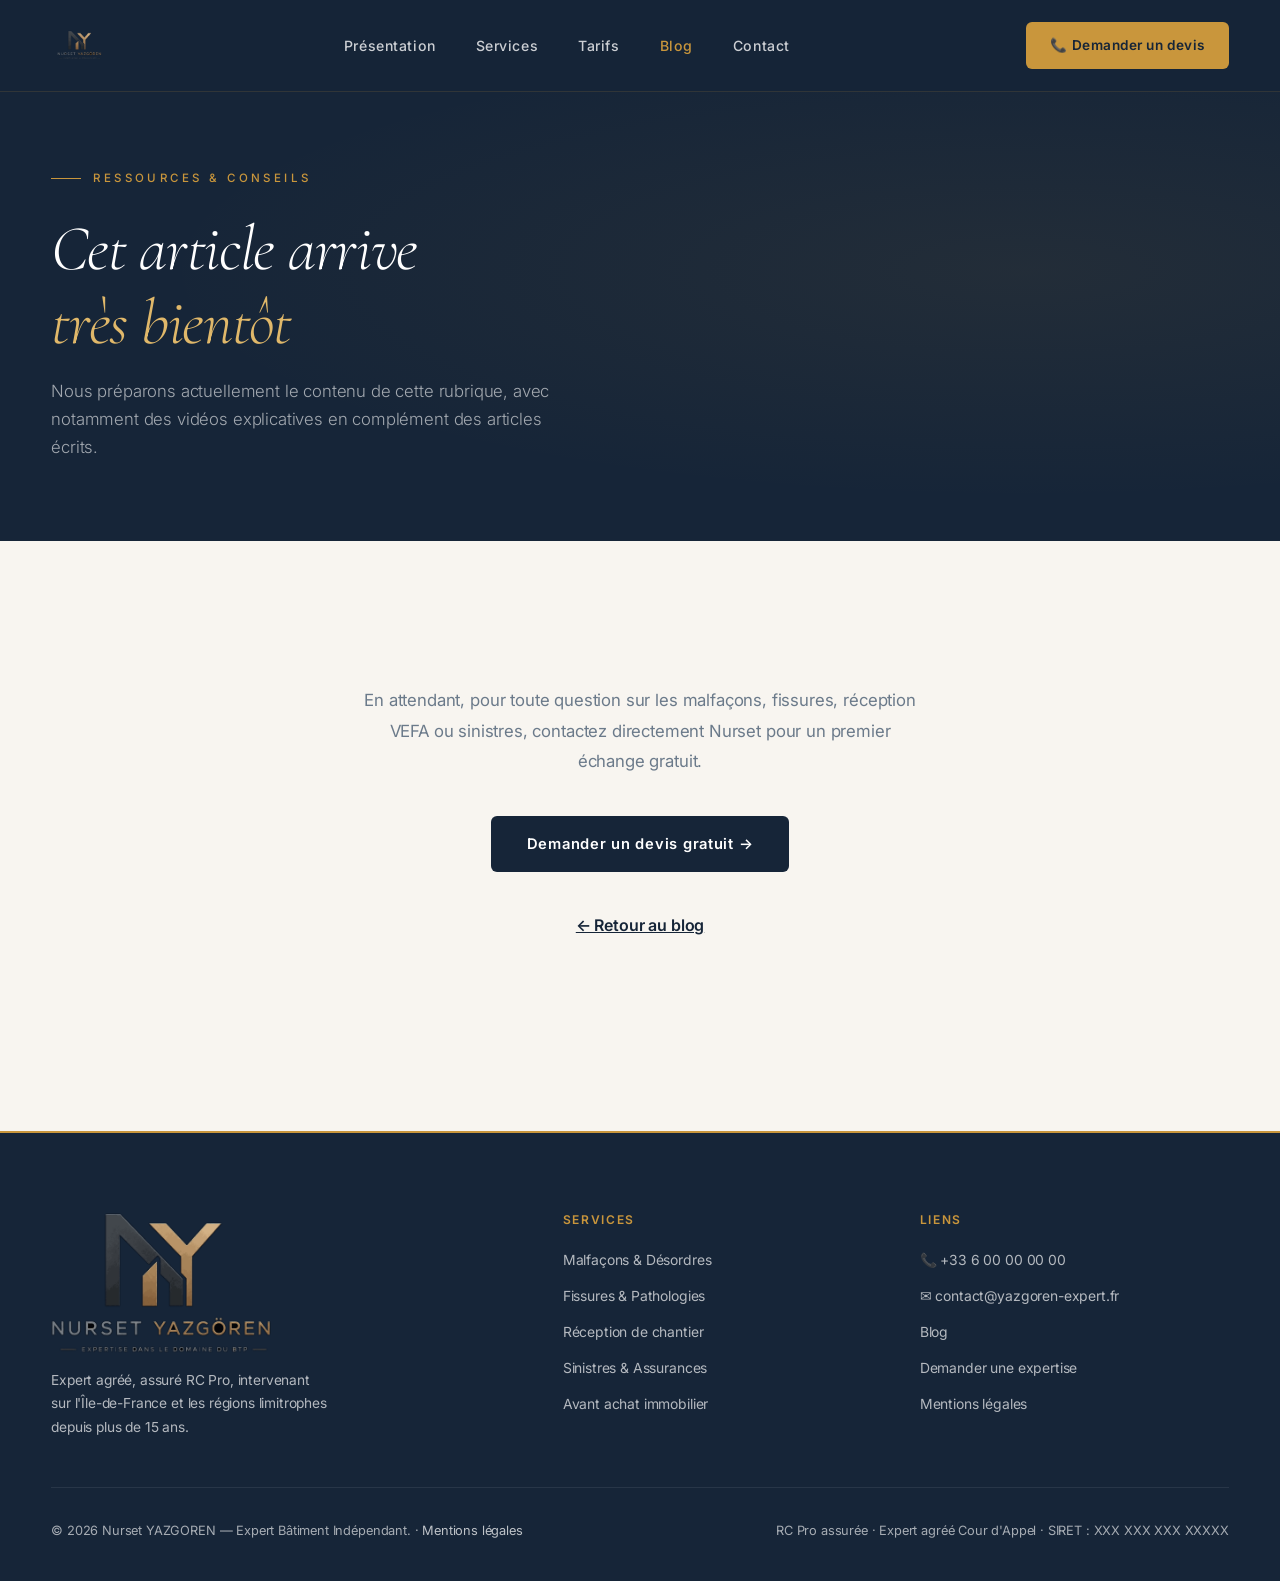
<file: bientot-disponible.html>
<!DOCTYPE html>
<html lang="fr">
<head>
  <meta charset="UTF-8"/>
    <link rel="icon" type="image/png" href="img/favicon.png">
<title>Article à venir — Blog Expert Bâtiment | Nurset YAZGOREN</title>
  <meta name="description" content="Page temporaire : un nouvel article consacré à l'expertise bâtiment sera bientôt disponible.">
<meta name="author" content="Nurset YAZGOREN">
  <meta name="robots" content="noindex, follow">
  <meta name="geo.region" content="FR-60 FR-95 FR-80">
  <meta name="geo.placename" content="Oise, Val-d'Oise, Somme">
  <link rel="canonical" href="https://www.yazgoren-expert.fr/bientot-disponible.html">
  <!-- Open Graph -->
  <meta property="og:type" content="website">
  <meta property="og:title" content="Article à venir — Nurset YAZGOREN Expert Bâtiment">
  <meta property="og:description" content="Un nouvel article consacré à l'expertise bâtiment sera bientôt disponible.">
  <meta property="og:locale" content="fr_FR">
  <meta property="og:site_name" content="Nurset YAZGOREN — Expert Bâtiment">
  <!-- Twitter Card -->
  <meta name="twitter:card" content="summary">
  <meta name="twitter:title" content="Article à venir — Nurset YAZGOREN Expert Bâtiment">
  <meta name="twitter:description" content="Un nouvel article consacré à l'expertise bâtiment sera bientôt disponible.">
<meta name="viewport" content="width=device-width,initial-scale=1.0"/>
  <link rel="preconnect" href="https://fonts.googleapis.com">

<link rel="preconnect" href="https://fonts.gstatic.com" crossorigin>
  <link href="https://fonts.googleapis.com/css2?family=Cormorant+Garamond:ital,wght@0,300;0,400;0,500;0,600;0,700;1,300;1,400;1,500;1,600&family=Inter:wght@300;400;500;600&display=swap" rel="stylesheet">
  <link rel="stylesheet" href="css/bientot-disponible.css">

</head>
<body>
  <a class="skip-link" href="#main-content">Passer au contenu principal</a>
  <header>
    <div class="container navbar">
      <a href="index.html" class="logo-link">
        <img src="img/log1.png" alt="Nurset YAZGÖREN — Expert Bâtiment BTP" class="logo-img-real">
      </a>
      <nav aria-label="Navigation principale"><ul class="nav-links" id="navLinks">
        <li><a href="index.html#about">Présentation</a></li>
        <li><a href="index.html#services">Services</a></li>
        <li><a href="index.html#tarifs">Tarifs</a></li>
        <li><a href="blog.html" aria-current="page" style="color:var(--gold);">Blog</a></li>
        <li><a href="contact.html">Contact</a></li>
      </ul></nav>
      <a href="contact.html" class="btn-nav desktop">📞 Demander un devis</a>
      <button type="button" class="menu-toggle" id="menuToggle" aria-controls="navLinks" aria-expanded="false" aria-label="Menu principal"><span></span><span></span><span></span></button>
    </div>
  </header>
  <main id="main-content" tabindex="-1">

  <section class="page-hero">
    <div class="container page-hero-inner fade-up visible">
      <div class="page-eyebrow"><div class="line"></div><span>Ressources & Conseils</span></div>
      <h1>Cet article arrive<br><em style="color:var(--gold-light);">très bientôt</em></h1>
      <p>Nous préparons actuellement le contenu de cette rubrique, avec notamment des vidéos explicatives en complément des articles écrits.</p>
    </div>
  </section>

  <section class="blog-section">
    <div class="container" style="text-align:center;padding:2rem 0 5rem;">
      <p style="font-size:1.05rem;color:var(--text-muted);max-width:560px;margin:0 auto 2.5rem;line-height:1.8;">
        En attendant, pour toute question sur les malfaçons, fissures, réception VEFA ou sinistres,
        contactez directement Nurset pour un premier échange gratuit.
      </p>
      <a href="contact.html" style="display:inline-flex;align-items:center;gap:.6rem;padding:1rem 2.2rem;background:var(--navy);color:var(--white);font-weight:600;font-size:.92rem;border-radius:6px;text-decoration:none;letter-spacing:.05em;font-family:'Inter',sans-serif;">
        Demander un devis gratuit →
      </a>
      <p style="margin-top:2.5rem;">
        <a href="blog.html" style="color:var(--navy);font-weight:600;text-decoration:underline;">← Retour au blog</a>
      </p>
    </div>
  </section>
  </main>
  <footer>
    <div class="container">
      <div class="footer-top">
        <div class="footer-brand"><div class="footer-logo-crop"><img src="img/log1.png" alt="Nurset YAZGÖREN" class="logo-img-footer-real"></div><p>Expert agréé, assuré RC Pro, intervenant sur l'Île-de-France et les régions limitrophes depuis plus de 15 ans.</p></div>
        <div class="footer-col"><h2>Services</h2><ul>
          <li><a href="index.html#services">Malfaçons & Désordres</a></li>
          <li><a href="index.html#services">Fissures & Pathologies</a></li>
          <li><a href="index.html#services">Réception de chantier</a></li>
          <li><a href="index.html#services">Sinistres & Assurances</a></li>
          <li><a href="index.html#services">Avant achat immobilier</a></li>
        </ul></div>
        <div class="footer-col"><h2>Liens</h2><ul>
          <li><a href="tel:+33600000000">📞 +33 6 00 00 00 00</a></li>
          <li><a href="mailto:contact@yazgoren-expert.fr">✉ contact@yazgoren-expert.fr</a></li>
          <li><a href="blog.html">Blog</a></li>
          <li><a href="contact.html">Demander une expertise</a></li>
          <li><a href="mentions-legales.html">Mentions légales</a></li>
        </ul></div>
      </div>
      <div class="footer-bottom">
        <p>© 2026 Nurset YAZGOREN — Expert Bâtiment Indépendant. · <a href="mentions-legales.html" style="color:rgba(255,255,255,0.72);text-decoration:none;">Mentions légales</a></p>
        <p>RC Pro assurée · Expert agréé Cour d'Appel · SIRET : XXX XXX XXX XXXXX</p>
      </div>
    </div>
  </footer>
  <script>
        const menuToggle = document.getElementById('menuToggle');
    const navLinks = document.getElementById('navLinks');

    if (menuToggle && navLinks) {
      menuToggle.addEventListener('click', (e) => {
        e.stopPropagation();
        navLinks.classList.toggle('open');
        menuToggle.setAttribute('aria-expanded', navLinks.classList.contains('open'));
        const spans = menuToggle.querySelectorAll('span');
        if (navLinks.classList.contains('open')) {
          spans[0].style.cssText = 'transform:translateY(7px) rotate(45deg)';
          spans[1].style.cssText = 'opacity:0; transform:scaleX(0)';
          spans[2].style.cssText = 'transform:translateY(-7px) rotate(-45deg)';
        } else {
          spans[0].style.cssText = '';
          spans[1].style.cssText = '';
          spans[2].style.cssText = '';
        }
      });
      navLinks.querySelectorAll('a').forEach(a => {
        a.addEventListener('click', () => {
          navLinks.classList.remove('open');
          menuToggle.setAttribute('aria-expanded', 'false');
          menuToggle.querySelectorAll('span').forEach(s => s.style.cssText = '');
        });
      });
      document.addEventListener('click', (e) => {
        if (!menuToggle.contains(e.target) && !navLinks.contains(e.target)) {
          navLinks.classList.remove('open');
          menuToggle.setAttribute('aria-expanded', 'false');
          menuToggle.querySelectorAll('span').forEach(s => s.style.cssText = '');
        }
      });
      document.addEventListener('keydown', (e) => {
        if (e.key === 'Escape' && navLinks.classList.contains('open')) {
          navLinks.classList.remove('open');
          menuToggle.setAttribute('aria-expanded', 'false');
          menuToggle.querySelectorAll('span').forEach(s => s.style.cssText = '');
          menuToggle.focus();
        }
      });
    }
    const obs=new IntersectionObserver(e=>{e.forEach(x=>{if(x.isIntersecting){x.target.classList.add('visible');obs.unobserve(x.target);}});},{threshold:.1});
    document.querySelectorAll('.fade-up').forEach(el=>obs.observe(el));
    const hdr=document.querySelector('header');
    window.addEventListener('scroll',()=>{hdr.style.background=window.scrollY>60?'rgba(22,37,56,0.99)':'rgba(22,37,56,0.97)';});
  </script>
</body>
</html>
</file>
<file: css/bientot-disponible.css>
:root {
      --navy: #162538; --navy-mid: #162538; --navy-light: #162538;
      --gold: #C9963C; --gold-light: #E0B86A; --gold-pale: #F2EBD9;
      --stone: #F8F5F0; --white: #FFFFFF; --text: #3A3A3A; --text-muted: #6B7A8A; --border: #EDEAE3;
      --shadow-sm: 0 1px 3px rgba(22,37,56,0.06);
      --shadow-md: 0 4px 16px rgba(22,37,56,0.08), 0 2px 6px rgba(22,37,56,0.05);
      --shadow-lg: 0 20px 48px rgba(22,37,56,0.10), 0 8px 20px rgba(22,37,56,0.06);
      --shadow-gold: 0 8px 32px rgba(201,150,60,0.18);
    }
    *, *::before, *::after { margin: 0; padding: 0; box-sizing: border-box; }
    html { scroll-behavior: smooth; }
    body { font-family: 'Inter', sans-serif; background: var(--stone); color: var(--text); line-height: 1.65; overflow-x: hidden; -webkit-font-smoothing: antialiased; letter-spacing: -0.01em; }
    h1,h2,h3,h4 { font-family: 'Cormorant Garamond', serif; line-height: 1.15; }
    img { display: block; width: 100%; }
    a { transition: color .2s ease; }
    .container { width: min(1180px, 92%); margin: auto; }
    section { padding: 7rem 0; }
    .section-label { display:inline-flex; align-items:center; gap:.75rem; margin-bottom:1rem; }
    .section-label .line { width:30px; height:1px; background:var(--gold); }
    .section-label span { font-size:.75rem; letter-spacing:.24em; color:var(--gold); text-transform:uppercase; font-weight:600; }
    .fade-up { opacity:0; transform:translateY(28px); transition:opacity .7s ease, transform .7s ease; }
    .fade-up.visible { opacity:1; transform:translateY(0); }
    .skip-link { position:fixed; top:.75rem; left:.75rem; z-index:2000; padding:.75rem 1rem; transform:translateY(-180%); background:var(--white); color:var(--navy); font-weight:700; }
    .skip-link:focus { transform:translateY(0); }
    a:focus-visible, button:focus-visible { outline:3px solid var(--gold-light); outline-offset:3px; }

    header { position:fixed; top:0; left:0; width:100%; z-index:1000; background:rgba(22,37,56,0.97); backdrop-filter:blur(16px); border-bottom:1px solid rgba(201,150,60,0.15); transition:all .3s; }
    .navbar { display:flex; justify-content:space-between; align-items:center; padding:1.1rem 0; }
    .logo-link { text-decoration:none; display:flex; align-items:center; }
    .logo-svg { height:52px; width:auto; }
    .logo-svg-footer { height:64px; width:auto; margin-bottom:1rem; }
    .nav-links { display:flex; gap:2.5rem; list-style:none; }
    .nav-links a { text-decoration:none; color:rgba(255,255,255,0.78); font-size:.88rem; font-weight:500; letter-spacing:.04em; transition:color .25s; }
    .nav-links a:hover { color:var(--gold-light); }
    .btn-nav { display:inline-flex; align-items:center; gap:.5rem; padding:.75rem 1.5rem; background:var(--gold); color:var(--navy); font-family:'Inter',sans-serif; font-size:.85rem; font-weight:600; border:none; border-radius:6px; cursor:pointer; text-decoration:none; letter-spacing:.04em; transition:all .25s; }
    .btn-nav:hover { background:var(--gold-light); transform:translateY(-1px); box-shadow:0 6px 20px rgba(201,150,60,.35); }
    .menu-toggle { display:none; background:none; border:none; cursor:pointer; flex-direction:column; gap:5px; }
    .menu-toggle span { display:block; width:24px; height:2px; background:var(--white); }
    footer { background:var(--navy); padding:5rem 0 2.5rem; border-top:2px solid var(--gold); }
    .footer-top { display:grid; grid-template-columns:1.5fr 1fr 1fr; gap:3rem; margin-bottom:3rem; }
    .footer-brand p { margin-top:1rem; font-size:.86rem; color:rgba(255,255,255,0.68); max-width:280px; line-height:1.7; }
    .footer-col h2 { font-family:'Inter',sans-serif; font-size:.75rem; font-weight:600; color:var(--gold); text-transform:uppercase; letter-spacing:.14em; margin-bottom:1.2rem; }
    .footer-col ul { list-style:none; display:flex; flex-direction:column; gap:.6rem; }
    .footer-col ul a { font-size:.87rem; color:rgba(255,255,255,0.68); text-decoration:none; transition:color .2s; }
    .footer-col ul a:hover { color:rgba(255,255,255,0.9); }
    .footer-bottom { padding-top:2rem; border-top:1px solid rgba(255,255,255,.08); display:flex; justify-content:space-between; align-items:center; }
    .footer-bottom p { font-size:.8rem; color:rgba(255,255,255,.62); }
    @media(max-width:860px){ .footer-top{grid-template-columns:1fr;} .footer-bottom{flex-direction:column;gap:.5rem;text-align:center;} }
    @media(max-width:640px){ .nav-links{display:none;flex-direction:column;position:absolute;top:100%;left:0;width:100%;background:var(--navy);padding:1.5rem;gap:1.2rem;} .nav-links.open{display:flex;} .menu-toggle{display:flex;} .btn-nav.desktop{display:none;} }
    @media(prefers-reduced-motion:reduce){ html{scroll-behavior:auto;} *,*::before,*::after{animation-duration:.01ms!important;animation-iteration-count:1!important;transition-duration:.01ms!important;} .fade-up{opacity:1;transform:none;} }

    .page-hero { padding:10rem 0 5rem; background:var(--navy); position:relative; overflow:hidden; }
    .page-hero::before { content:''; position:absolute; inset:0; background:radial-gradient(ellipse at 80% 50%, rgba(201,150,60,0.07) 0%, transparent 60%); }
    .page-hero-inner { position:relative; z-index:1; }
    .page-eyebrow { display:inline-flex; align-items:center; gap:.75rem; margin-bottom:1.5rem; }
    .page-eyebrow .line { width:30px; height:1px; background:var(--gold); }
    .page-eyebrow span { font-size:.72rem; letter-spacing:.3em; color:var(--gold); text-transform:uppercase; font-weight:500; }
    .page-hero h1 { font-size:clamp(2.8rem,5vw,5rem); color:var(--white); font-weight:300; font-style:italic; letter-spacing:-.02em; }
    .page-hero p { color:rgba(255,255,255,0.6); font-size:1.05rem; max-width:500px; margin-top:1.2rem; font-weight:300; }

    .blog-section { background:var(--stone); }

    .blog-featured { display:grid; grid-template-columns:1.5fr 1fr; gap:2.5rem; margin-bottom:4rem; }

    .article-featured { background:var(--white); border-radius:2px; overflow:hidden; border:1px solid var(--border); transition:box-shadow .3s; text-decoration:none; color:inherit; display:flex; flex-direction:column; }
    .article-featured:hover { box-shadow:var(--shadow-lg); }

    .article-img { height:300px; background:var(--navy); position:relative; overflow:hidden; }
    .article-img-sm { height:180px; }

    .article-img-overlay {
      position:absolute; inset:0;
      background:linear-gradient(to top, rgba(22,37,56,0.9) 0%, rgba(22,37,56,0.2) 60%, transparent 100%);
    }

    .article-cat {
      position:absolute; top:1.2rem; left:1.2rem;
      background:var(--gold); color:var(--navy);
      font-size:.68rem; font-weight:700; letter-spacing:.15em;
      text-transform:uppercase; padding:4px 12px; border-radius:20px;
    }

    .article-body { padding:2rem; flex:1; display:flex; flex-direction:column; }
    .article-body-sm { padding:1.5rem; }

    .article-meta { font-size:.78rem; color:var(--text-muted); letter-spacing:.06em; margin-bottom:.8rem; text-transform:uppercase; }

    .article-title { font-family:'Cormorant Garamond',serif; font-size:1.7rem; color:var(--navy); font-weight:500; line-height:1.2; margin-bottom:.8rem; }
    .article-title-sm { font-size:1.25rem; }

    .article-excerpt { font-size:.9rem; color:var(--text-muted); line-height:1.75; flex:1; }

    .article-footer { display:flex; justify-content:space-between; align-items:center; margin-top:1.5rem; padding-top:1.2rem; border-top:1px solid var(--border); }
    .article-author { font-size:.8rem; color:var(--text-muted); }
    .article-link { font-size:.82rem; color:var(--gold); font-weight:600; letter-spacing:.06em; }

    .blog-grid { display:grid; grid-template-columns:repeat(3,1fr); gap:1.5rem; }

    .article-card { background:var(--white); border-radius:2px; overflow:hidden; border:1px solid var(--border); transition:box-shadow .3s, transform .3s; text-decoration:none; color:inherit; display:flex; flex-direction:column; }
    .article-card:hover { box-shadow:var(--shadow-md); transform:translateY(-3px); }

    .article-card .article-img { height:160px; }

    .newsletter-box {
      margin-top:4rem; padding:3.5rem;
      background:var(--navy); border-radius:2px;
      display:flex; justify-content:space-between; align-items:center; gap:3rem;
      border-top:2px solid var(--gold);
    }
    .newsletter-box h3 { font-family:'Cormorant Garamond',serif; font-size:2rem; color:var(--white); font-weight:400; }
    .newsletter-box p { color:rgba(255,255,255,.6); font-size:.9rem; margin-top:.5rem; }
    .newsletter-form { display:flex; gap:.8rem; flex-shrink:0; }
    .newsletter-form input { padding:.85rem 1.2rem; border:1px solid rgba(255,255,255,.15); border-radius:2px; background:rgba(255,255,255,.07); color:var(--white); font-family:'Inter',sans-serif; font-size:.9rem; width:260px; outline:none; transition:border-color .25s; }
    .newsletter-form input:focus { border-color:var(--gold); }
    .newsletter-form input::placeholder { color:rgba(255,255,255,.35); }
    .newsletter-form button { padding:.85rem 1.5rem; background:var(--gold); color:var(--navy); border:none; border-radius:2px; font-weight:600; font-size:.88rem; cursor:pointer; letter-spacing:.06em; transition:all .25s; white-space:nowrap; }
    .newsletter-form button:hover { background:var(--gold-light); }

    @media(max-width:1024px){ .blog-grid{grid-template-columns:repeat(2,1fr);} }
    @media(max-width:860px){ .blog-featured{grid-template-columns:1fr;} .newsletter-box{flex-direction:column; align-items:flex-start;} .newsletter-form{flex-direction:column; width:100%;} .newsletter-form input{width:100%;} }
    @media(max-width:640px){ .blog-grid{grid-template-columns:1fr;} }

    .logo-img-real { height: 56px; width: auto; display: block; object-fit: contain; }
    .footer-logo-crop { width: 220px; height: 140px; overflow: hidden; margin-bottom: 1rem; }
    .logo-img-footer-real { width: 283px; height: auto; display: block; object-fit: contain; margin-left: -33px; margin-top: -66px; }

    @media(max-width:640px){
      .logo-img-real { height:48px; }
      .footer-logo-crop { width:190px; height:121px; }
      .logo-img-footer-real { width:245px; margin-left:-29px; margin-top:-57px; }
    }
</file>
